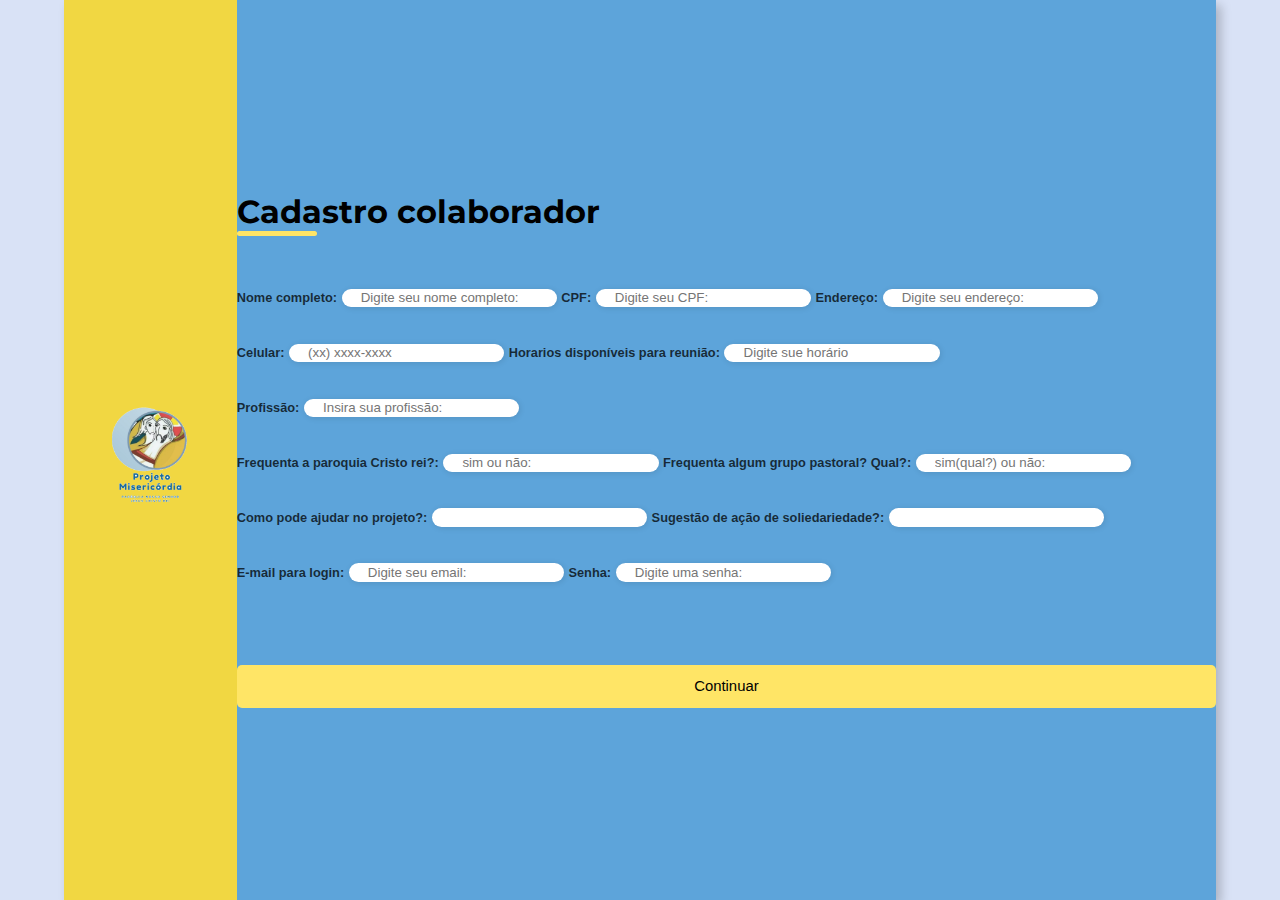
<file: glaucio/cadastro.html>
<!DOCTYPE html>
<html lang="pt-br">
<head>
    <meta charset="UTF-8">
    <meta http-equiv="X-UA-Compatible" content="IE=edge">
    <meta name="viewport" content="width=device-width, initial-scale=1.0">
    <link rel="stylesheet" href="cadastro.css">
    <title>Formulário cadatro</title>
   
</head>
<body>
    <div class="container">
        <div class="form-image">
            <img src="oie_transparent.png">
        </div>
        <div class="form">
             <form action="#">
                 <div class="form-header">
                     <div class="title">
                        <h1>Cadastro colaborador</h1>
                     </div>
                 </div>
                 

                 <div class="input group">
                    <div class="input-box">
                        <label for="firstname">Nome completo:</label>
                        <input id="firstname" type="text" name="firstname" placeholder="Digite seu nome completo:" required>
                     </div>
                 
                     <div class="input-box">
                        <label for="CPF">CPF:</label>
                        <input id="CPF" type="text" name="CPF" placeholder="Digite seu CPF:" required>
                     </div>
                
                     <div class="input-box">
                        <label for="Endreço">Endereço:</label>
                        <input id="Endereço" type="Endreço" name="Endereço" placeholder="Digite seu endereço:" required>
                     </div>
                     <ul>

                     <div class="input-box">
                        <label for="number">Celular:</label>
                        <input id="number" type="tel" name="number" placeholder="(xx) xxxx-xxxx" required>
                     </div>

                     <div class="input-box">
                        <label for="Horarios">Horarios disponíveis para reunião:</label>
                        <input id="Horarios" type="Horarios" name="Horarios" placeholder="Digite sue horário" required>
                     </div>

                     <div class="input-box">
                        <label for="Profissão">Profissão:</label>
                        <input id="Profissão" type="Profissão" name="Profissão" placeholder="Insira sua profissão:" required>
                     </div> 
                   </ul>


                     <div class="input-box">
                        <label for="Paroquia">Frequenta a paroquia Cristo rei?:</label>
                        <input id="Paroquia" type="text" name="Paroquia" placeholder="sim ou não:" required>
                     </div>  

                     <div class="input-box">
                        <label for="Grupo">Frequenta algum grupo pastoral? Qual?:</label>
                        <input id="Grupo" type="text" name="Grupo" placeholder="sim(qual?) ou não:" required>
                     </div>  

                     <div class="input-box">
                        <label for="Projeto">Como pode ajudar no projeto?:</label>
                        <input id="Projeto" type="text" name="Projeto">
                     </div>  

                     <div class="input-box">
                        <label for="soliedariedade">Sugestão de ação de soliedariedade?:</label>
                        <input id="soliedariedade" type="text" name="soliedariedade">
                     </div>  
                     <ul>

                     <div class="input-box">
                        <label for="Email">E-mail para login:</label>
                        <input id="Email" type="Email" name="Email" placeholder="Digite seu email:" required>
                     </div> 
                     
                     <div class="input-box">
                        <label for="Senha">Senha:</label>
                        <input id="Senha" type="Senha" name="Senha" placeholder="Digite uma senha:" required>
                     </div>  
                </div>
               </ul>
                 <div class="continue-button">
                     <button><a href="#">Continuar</a></button>
                 </div>
             </form>
        </div>
    </div>  
</body>

</html>
</file>
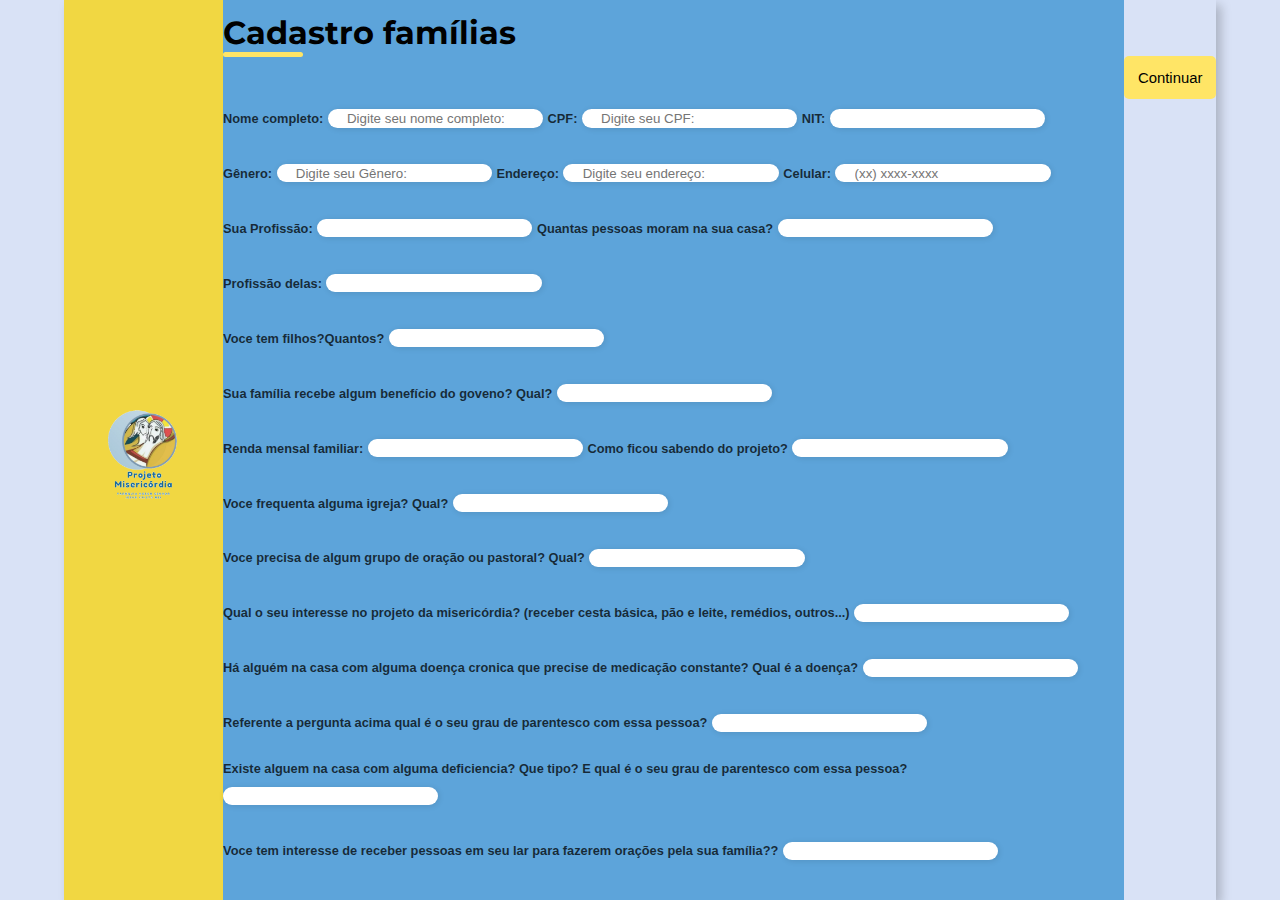
<file: glaucio/cadastro_famílias.html>
<!DOCTYPE html>
<html lang="pt-br">
<head>
    <meta charset="UTF-8">
    <meta http-equiv="X-UA-Compatible" content="IE=edge">
    <meta name="viewport" content="width=device-width, initial-scale=1.0">
    <link rel="stylesheet" href="cadastro.css">
    <title>Formulário cadatro</title>
   
</head>
<body>
    <div class="container">
        <div class="form-image">
            <img src="oie_transparent.png">
        </div>
        <div class="form">
             <form action="#">
                 <div class="form-header">
                     <div class="title">
                        <h1>Cadastro famílias</h1>
                     </div>
                 </div>
                 <ul>
                 <div class="input group">
                    <div class="input-box">
                        <label for="firstname">Nome completo:</label>
                        <input id="firstname" type="text" name="firstname" placeholder="Digite seu nome completo:" required>
                     </div>
                 
                     <div class="input-box">
                        <label for="CPF">CPF:</label>
                        <input id="CPF" type="text" name="CPF" placeholder="Digite seu CPF:" required>
                     </div>
                  
                     <div class="input-box">
                        <label for="NIT">NIT:</label>
                        <input id="NIT" type="text" name="NIT">
                     </div>
                  </ul>
                  
                  <ul>
                     <div class="input-box">
                        <label for="Gênero">Gênero:</label>
                        <input id="Gênero" type="text" name="Gênero" placeholder="Digite seu Gênero:">
                     </div>
                
                     <div class="input-box">
                        <label for="Endreço">Endereço:</label>
                        <input id="Endereço" type="Endreço" name="Endereço" placeholder="Digite seu endereço:" required>
                     </div>

                     <div class="input-box">
                        <label for="number">Celular:</label>
                        <input id="number" type="tel" name="number" placeholder="(xx) xxxx-xxxx" required>
                     </div> 
                     <ul>
                     <div class="input-box">
                        <label for="Horarios">Sua Profissão:</label>
                        <input id="#" type="text" name="#">
                     </div>
                  

                  

                     <div class="input-box">
                        <label for="Horarios">Quantas pessoas moram na sua casa?</label>
                        <input id="#" type="text" name="#">
                     </div>

                     <div class="input-box">
                        <label for="#">Profissão delas:</label>
                        <input id="#" type="text" name="#">
                     </div>
                  </ul>
                     <ul>
                     

                     <div class="input-box">
                        <label for="#">Voce tem filhos?Quantos?</label>
                        <input id="#" type="text" name="#">
                     </div>
                     <div class="input-box">
                        <label for="Horarios">Sua família recebe algum benefício do goveno? Qual?</label>
                        <input id="#" type="text" name="#">
                     </div>
                  </ul>
                     <div class="input-box">
                        <label for="#">Renda mensal familiar:</label>
                        <input id="#" type="text" name="#">
                     </div>

                     <div class="input-box">
                        <label for="Profissão">Como ficou sabendo do projeto?</label>
                        <input id="Profissão" type="Profissão" name="Profissão">
                     </div>  
                  </ul>

                     <div class="input-box">
                        <label for="Horarios">Voce frequenta alguma igreja? Qual?</label>
                        <input id="#" type="text" name="#">
                     </div>

                     <div class="input-box">
                        <label for="Horarios">Voce precisa de algum grupo de oração ou pastoral? Qual?</label>
                        <input id="#" type="text" name="#">
                     </div>
               
                  

                     <div class="input-box">
                        <label for="Horarios">Qual o seu interesse no projeto da misericórdia? (receber cesta básica, pão e leite, remédios, outros...)</label>
                        <input id="#" type="text" name="#">
                     </div>

                     <div class="input-box">
                        <label for="Horarios">Há alguém na casa com alguma doença cronica que precise de medicação constante? Qual é a doença?</label>
                        <input id="#" type="text" name="#">
                     </div>
                     <div class="input-box">
                        <label for="Horarios"> Referente a pergunta acima qual é o seu grau de parentesco com essa pessoa?</label>
                        <input id="#" type="text" name="#">
                     </div>

                     <div class="input-box">
                        <label for="Horarios">Existe alguem na casa com alguma deficiencia? Que tipo? E qual é o seu grau de parentesco com essa pessoa?</label>
                        <input id="#" type="text" name="#">
                     </div>

                     <div class="input-box">
                        <label for="Horarios">Voce tem interesse de receber pessoas em seu lar para fazerem orações pela sua família??</label>
                        <input id="#" type="text" name="#">
                     </div>
                </div>
                 <div class="continue-button">
                     <button><a href="#">Continuar</a></button>
                 </div>
             </form>
        </div>
    </div>  
</body>

</html>
</file>
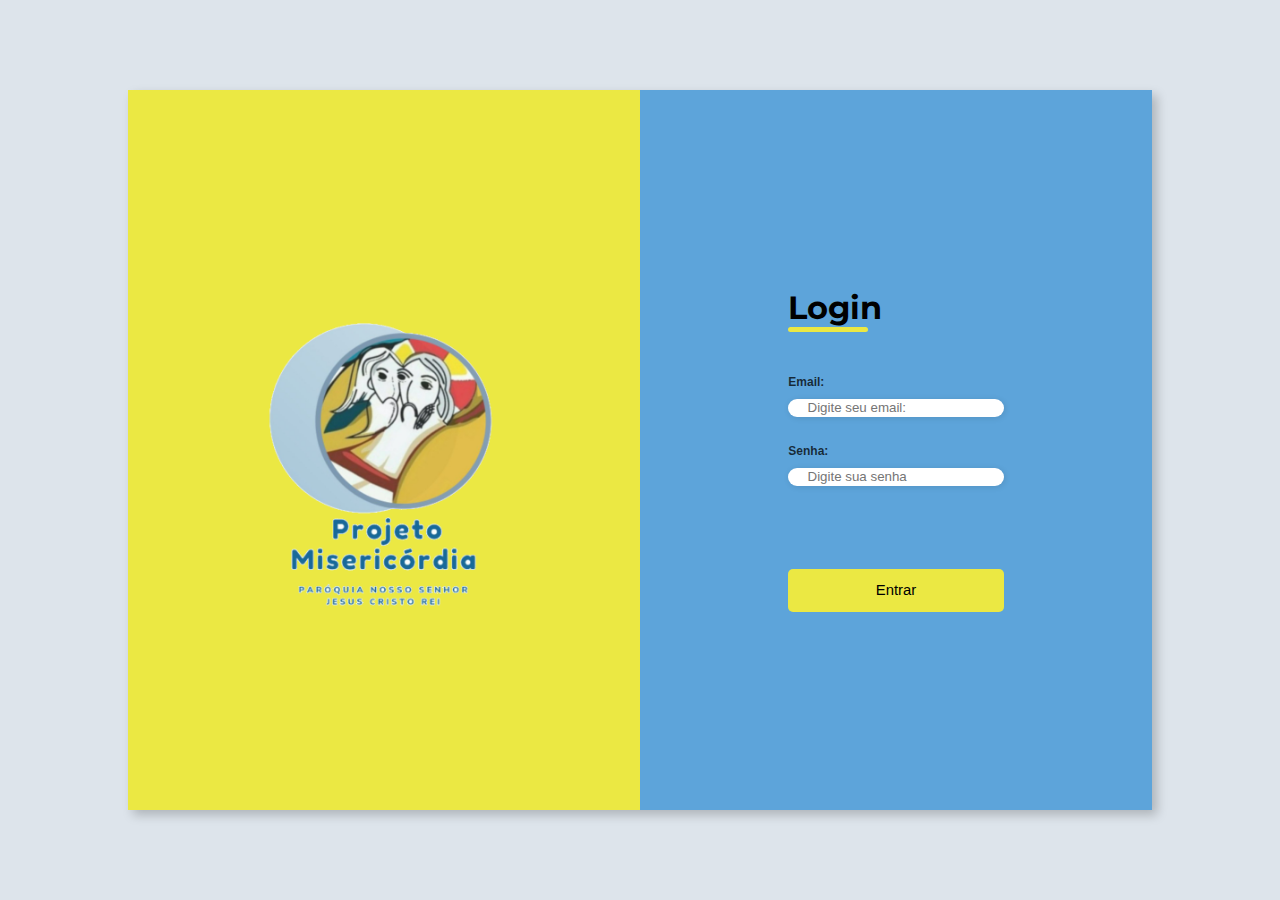
<file: glaucio/login.html>
<!DOCTYPE html>
<html lang="pt-br">
<head>
    <meta charset="UTF-8">
    <meta http-equiv="X-UA-Compatible" content="IE=edge">
    <meta name="viewport" content="width=device-width, initial-scale=1.0">
    <link rel="stylesheet" href="login.css">
    <title>Formulário login</title>
   
</head>
<body>

    <div class="container">
        <div class="form-image">
            <img src="oie_transparent.png">
        </div>
        <div class="form">
             <form action="#">
                 <div class="form-header">
                      <div class="title">
                           <h1>Login</h1>
                      </div>
                 </div>

                 <div class="input group">
                     <div class="input-box">
                        <label for="Email">Email:</label>
                        <input id="Email" type="email" name="email" placeholder="Digite seu email:" required>
                     </div>

                     <div class="input-box">
                        <label for="Password">Senha:</label>
                        <input id="Password" type="Password" name="Password" placeholder="Digite sua senha" required>
                     </div>
                </div>
                <div class="continue-button">
                    <button><a href="#">Entrar</a></button>
                </div>
             </form>
        </div>
    </div>  
</body>

</html>
</file>
<file: glaucio/cadastro.css>
@import url('https://fonts.googleapis.com/css2?family=Montserrat:ital,wght@0,300;0,400;0,500;0,600;0,700;1,600;1,700&display=swap');
* {
    padding: 0;
    margin: 0;
    box-sizing: 0;
    font-family: 'inter', sans-serif;
}

body {
    width: 100%;
    height: 100vh;
    display: flex;
    justify-content: center;
    align-items: center;
    background: #0743c527;
}
h1{
   font-family: 'Montserrat', sans-serif;
}

.container {
    width: 90%;
    height: 100vh;
    display: flex;
    box-shadow: 5px 5px 10px rgba(0,0,0, .212);
}

.form-image {
    width: 15%;
    display: flex;
    justify-content: center;
    align-items: center;
    background-color: rgb(241, 215, 66);
}

.form-image img {
    width: 70%;
    display: flex;
    justify-content: center;
}

.form {
    width: 85%;
    display: flex;
    justify-content: center;
    align-items: center;
    flex-direction: column;
    background-color: #5da4da;
    padding: 0;
}

.form-header {
    margin-bottom: 3rem;
    display: flex;
    justify-content: space-between;
}


.form-header h1::after {
    content: '';
    display: block;
    width: 5rem;
    height: 0.3rem;
    background-color: #ffe566;
    margin: 0 auto;
    position: absolute;
    border-radius: 10px;
}

.input-group {
    display: flex;
    flex-wrap: wrap;
    justify-content: space-between;
    padding: 1rem 0;
}

.input-box {
    display: inline-block;
    flex-direction: column;
    margin-bottom: 1.1rem;
}

.input-box input{
    margin: 0.6rem 0;
    padding: 0.10rem 1.2rem;
    border: none;
    border-radius: 10px;
    box-shadow: 1px 1px 6px #0000001c;
}

.input-box input:hover {
    background-color: #eeeeee75;
}
.input-box input:focus-visible {
    outline: 1px solid #000000;
}

.input-box label {
    font-size: 0.80rem;
    font-weight: 650;
    color: #000000c0;
}

.continue-button button {
    width: 100%;
    margin-top: 3.5rem;
    border: none;
    background-color: #ffe566;
    padding: 0.85rem;
    border-radius: 5px;
    cursor: pointer;
}

.continue-button button {
    background-color: #ffe566;
}

.continue-button button:hover {
    background-color: #2e65d2f1;
}

.continue-button button a {
    text-decoration: none;
    font-size: 0.93rem;
    font-weight: 500;
    color: #000000;
}

/* arrumar para pegar no celular

@media screen and (max-width: 1330px) {
    .form-image {
        display:  none;

    }
    .container {
        width: 50%;
    }
    .form {
        width:  100%;
    }
}
</file>
<file: glaucio/login.css>
@import url('https://fonts.googleapis.com/css2?family=Montserrat:ital,wght@0,300;0,400;0,500;0,600;0,700;1,600;1,700&display=swap');
*{
    padding: 0;
    margin: 0;
    box-sizing: 0;
    font-family: 'inter', sans-serif;
    
}
body {
    width: 100%;
    height: 100vh;
    display: flex;
    justify-content: center;
    align-items: center;
    background-color: #22517a27;
}
h1{
   font-family: 'Montserrat', sans-serif;
}

.container {
    width: 80%;
    height: 80vh;
    display: flex;
    box-shadow: 5px 5px 10px rgba(0,0,0, .212);
}

.form-image {
    width: 50%;
    display: flex;
    justify-content: center;
    align-items: center;
    background-color: #ebe843;
}

.form-image img {
    width: 70%;
    display: flex;
    justify-content: center;
}

.form {
    width: 50%;
    display: flex;
    justify-content: center;
    align-items: center;
    flex-direction: column;
    background-color: #5da4da;
    padding: 0;
}

.form-header {
    margin-bottom: 3rem;
    display: flex;
    justify-content: space-between;
}

.form-header h1::after {
    content: '';
    display: block;
    width: 5rem;
    height: 0.3rem;
    background-color: #ebe843;
    margin: 0 auto;
    position: absolute;
    border-radius: 10px;
}

.input-group {
    display: flex;
    flex-wrap: wrap;
    justify-content: space-between;
    padding: 1rem 0;
}

.input-box {
    display: flex;
    flex-direction: column;
    margin-bottom: 1.1rem;
}

.input-box input{
    margin: 0.6rem 0;
    padding: 0.10rem 1.2rem;
    border: none;
    border-radius: 10px;
    box-shadow: 1px 1px 6px #0000001c;
}

.input-box input:hover {
    background-color: #eeeeee75;
}
.input-box input:focus-visible {
    outline: 1px solid #000000;
}

.input-box label {
    font-size: 0.75rem;
    font-weight: 600;
    color: #000000c0;
}

.continue-button button {
    width: 100%;
    margin-top: 3.5rem;
    border: none;
    background-color: #ebe843;
    padding: 0.85rem;
    border-radius: 5px;
    cursor: pointer;
}

.continue-button button {
    background-color: #ebe843;
}

.continue-button button:hover {
    background-color: #2e65d2f1;
}

.continue-button button a {
    text-decoration: none;
    font-size: 0.93rem;
    font-weight: 500;
    color: #000000;
}
</file>
